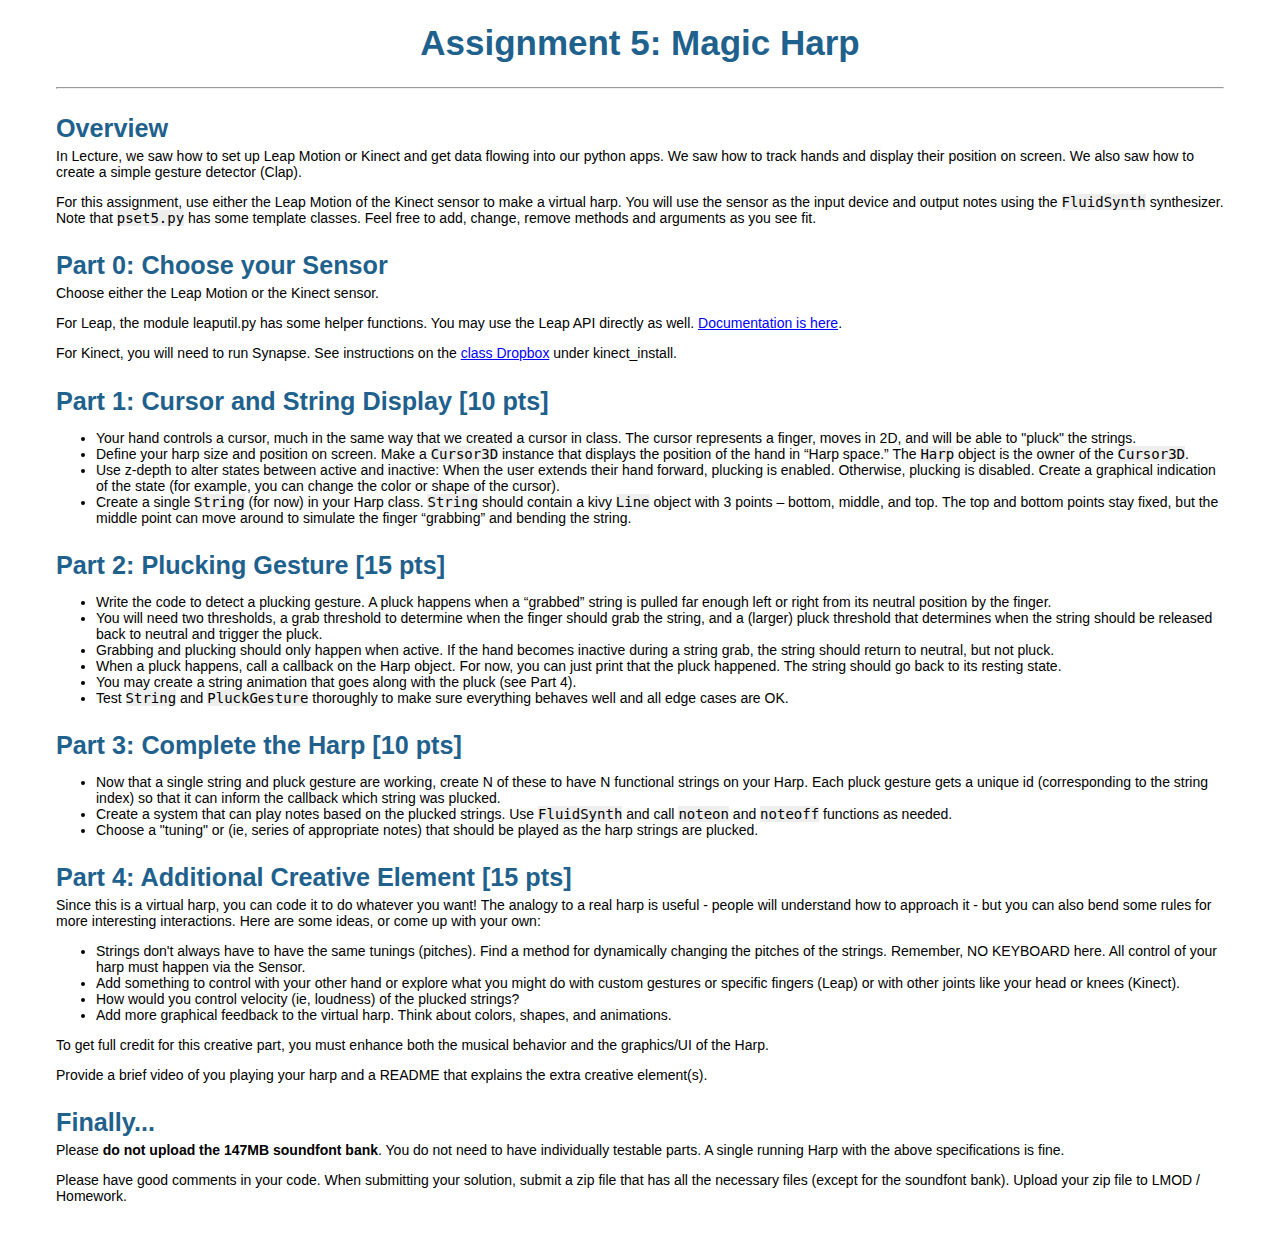
<file: doc/assignment5.html>
<!DOCTYPE html>
<html>
<head>
    <title>21M.385 Assignment 5</title>
    <link rel="stylesheet" href="style.css">  
    <meta charset="UTF-8">
</head>

<body>

<h1>Assignment 5: Magic Harp</h1>
<hr>



<h2>Overview</h2>
<p>In Lecture, we saw how to set up Leap Motion or Kinect and get data flowing into our python apps. We saw how to track hands and display their position on screen. We also saw how to create a simple gesture detector (Clap).</p>
<p>For this assignment, use either the Leap Motion of the Kinect sensor to make a virtual harp. You will use the sensor as the input device and output notes using the <code>FluidSynth</code> synthesizer. Note that <code>pset5.py</code> has some template classes. Feel free to add, change, remove methods and arguments as you see fit.</p>

<h2>Part 0: Choose your Sensor</h2>
<p>Choose either the Leap Motion or the Kinect sensor.</p>
<p>For Leap, the module leaputil.py has some helper functions. You may use the Leap API directly as well. <a href="https://developer.leapmotion.com/documentation/v2/python/index.html">Documentation is here</a>.</p>
<p>For Kinect, you will need to run Synapse. See instructions on the <a href="https://www.dropbox.com/sh/kkaeth6t0erd19c/AABppWUYY9B-V0bJYo7n5OfQa">class Dropbox</a> under kinect_install.</p>

<h2>Part 1: Cursor and String Display [10 pts]</h2>
<ul>
    <li>Your hand controls a cursor, much in the same way that we created a cursor in class. The cursor represents a finger, moves in 2D, and will be able to "pluck" the strings.</li>
    <li>Define your harp size and position on screen. Make a <code>Cursor3D</code> instance that displays the position of the hand in “Harp space.” The <code>Harp</code> object is the owner of the <code>Cursor3D</code>.</li>
    <li>Use z-depth to alter states between active and inactive: When the user extends their hand forward, plucking is enabled. Otherwise, plucking is disabled. Create a graphical indication of the state (for example, you can change the color or shape of the cursor).</li>
    <li>Create a single <code>String</code> (for now) in your Harp class. <code>String</code> should contain a kivy <code>Line</code> object with 3 points – bottom, middle, and top. The top and bottom points stay fixed, but the middle point can move around to simulate the finger “grabbing” and bending the string.</li>
</ul>

<h2>Part 2: Plucking Gesture [15 pts]</h2>
<ul>
    <li>Write the code to detect a plucking gesture. A pluck happens when a “grabbed” string is pulled far enough left or right from its neutral position by the finger.</li>
    <li>You will need two thresholds, a grab threshold to determine when the finger should grab the string, and a (larger) pluck threshold that determines when the string should be released back to neutral and trigger the pluck.</li>
    <li>Grabbing and plucking should only happen when active. If the hand becomes inactive during a string grab, the string should return to neutral, but not pluck.</li>
    <li>When a pluck happens, call a callback on the Harp object. For now, you can just print that the pluck happened. The string should go back to its resting state.</li>
    <li>You may create a string animation that goes along with the pluck (see Part 4).</li>
    <li>Test <code>String</code> and <code>PluckGesture</code> thoroughly to make sure everything behaves well and all edge cases are OK.</li>
</ul>

<h2>Part 3: Complete the Harp [10 pts]</h2>
<ul>
    <li>Now that a single string and pluck gesture are working, create N of these to have N functional strings on your Harp. Each pluck gesture gets a unique id (corresponding to the string index) so that it can inform the callback which string was plucked.</li>
    <li>Create a system that can play notes based on the plucked strings. Use <code>FluidSynth</code> and call <code>noteon</code> and <code>noteoff</code> functions as needed.</li>
    <li>Choose a "tuning" or (ie, series of appropriate notes) that should be played as the harp strings are plucked.</li>
</ul>

<h2>Part 4: Additional Creative Element [15 pts]</h2>
<p>Since this is a virtual harp, you can code it to do whatever you want! The analogy to a real harp is useful - people will understand how to approach it - but you can also bend some rules for more interesting interactions. Here are some ideas, or come up with your own:</p>
<ul>
    <li>Strings don't always have to have the same tunings (pitches). Find a method for dynamically changing the pitches of the strings. Remember, NO KEYBOARD here. All control of your harp must happen via the Sensor.</li>
    <li>Add something to control with your other hand or explore what you might do with custom gestures or specific fingers (Leap) or with other joints like your head or knees (Kinect).</li>
    <li>How would you control velocity (ie, loudness) of the plucked strings?</li>
    <li>Add more graphical feedback to the virtual harp. Think about colors, shapes, and animations.</li>
</ul>
<p>To get full credit for this creative part, you must enhance both the musical behavior and the graphics/UI of the Harp.</p>
<p>Provide a brief video of you playing your harp and a README that explains the extra creative element(s).</p>

<h2>Finally...</h2>
<p>Please <b>do not upload the 147MB soundfont bank</b>. You do not need to have individually testable parts. A single running Harp with the above specifications is fine.</p>
<p>Please have good comments in your code. When submitting your solution, submit a zip file that has all the necessary files (except for the soundfont bank). Upload your zip file to LMOD / Homework.</p>
</file>
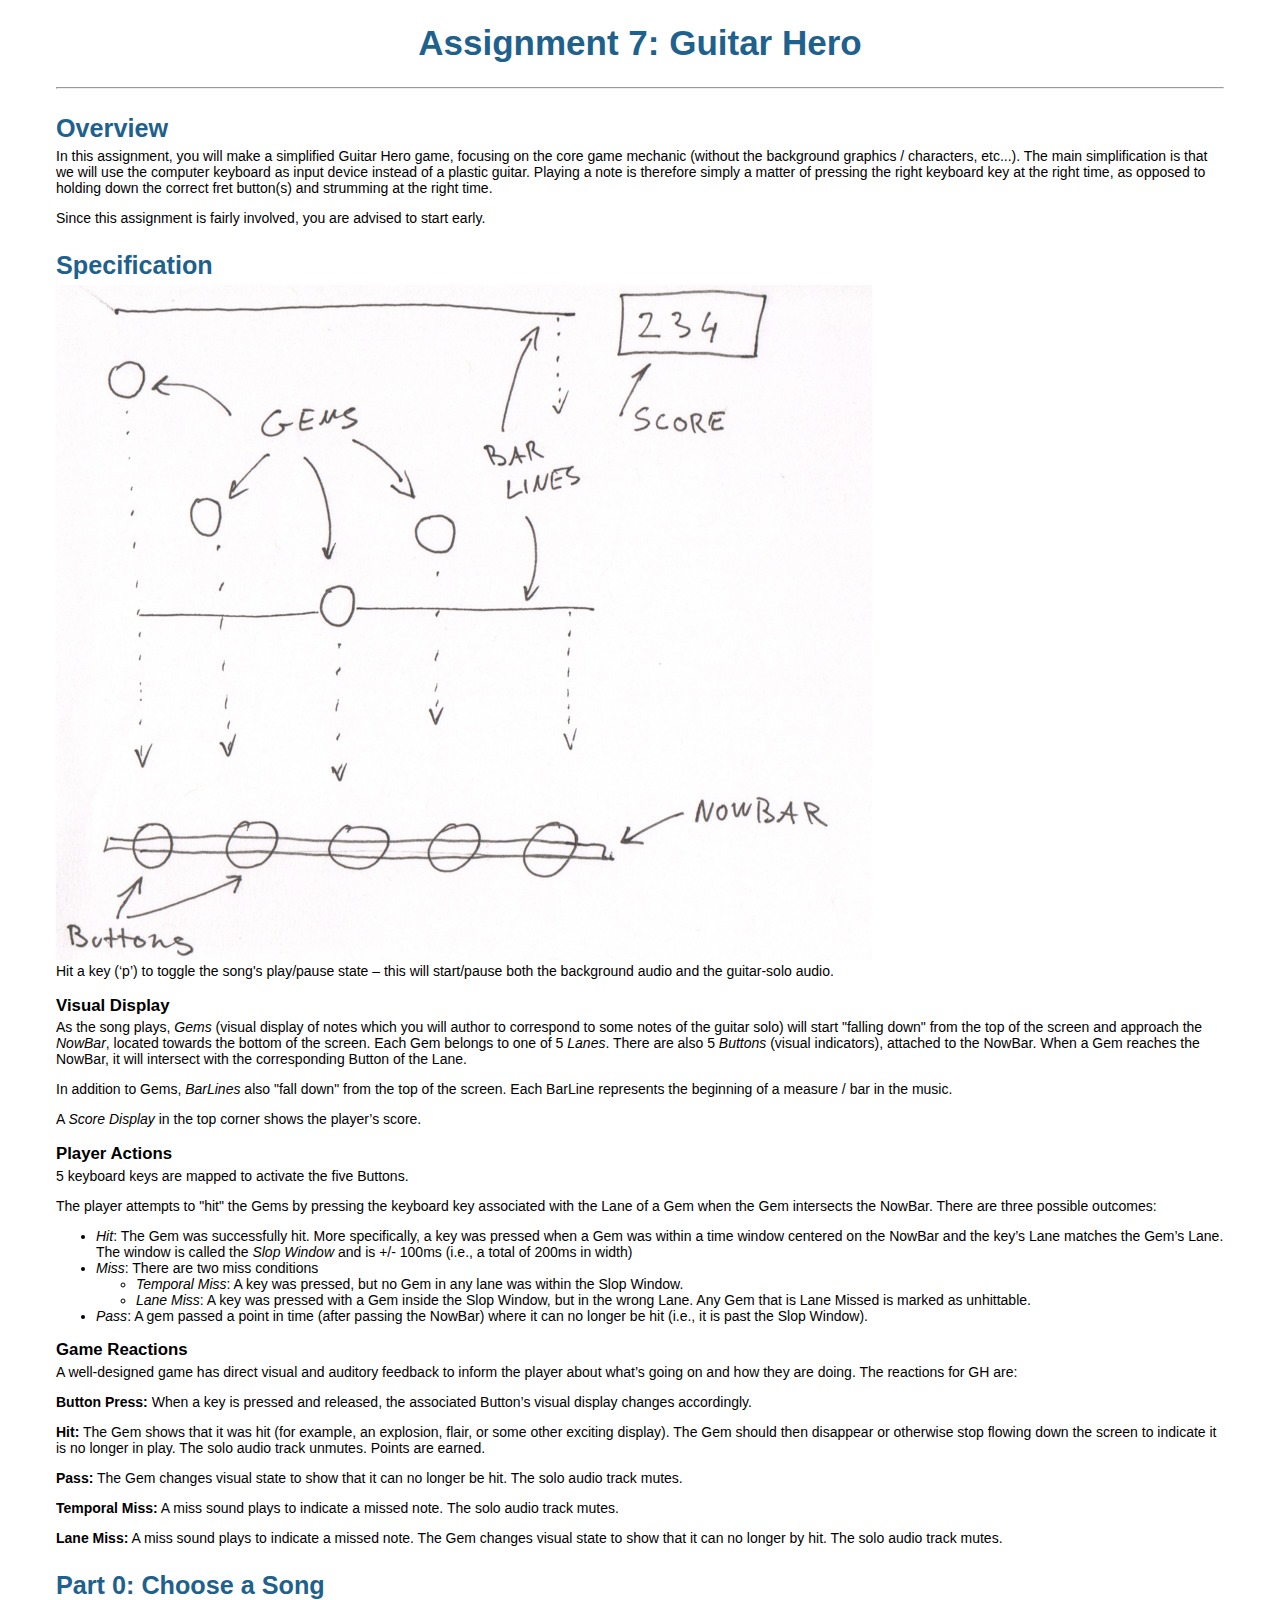
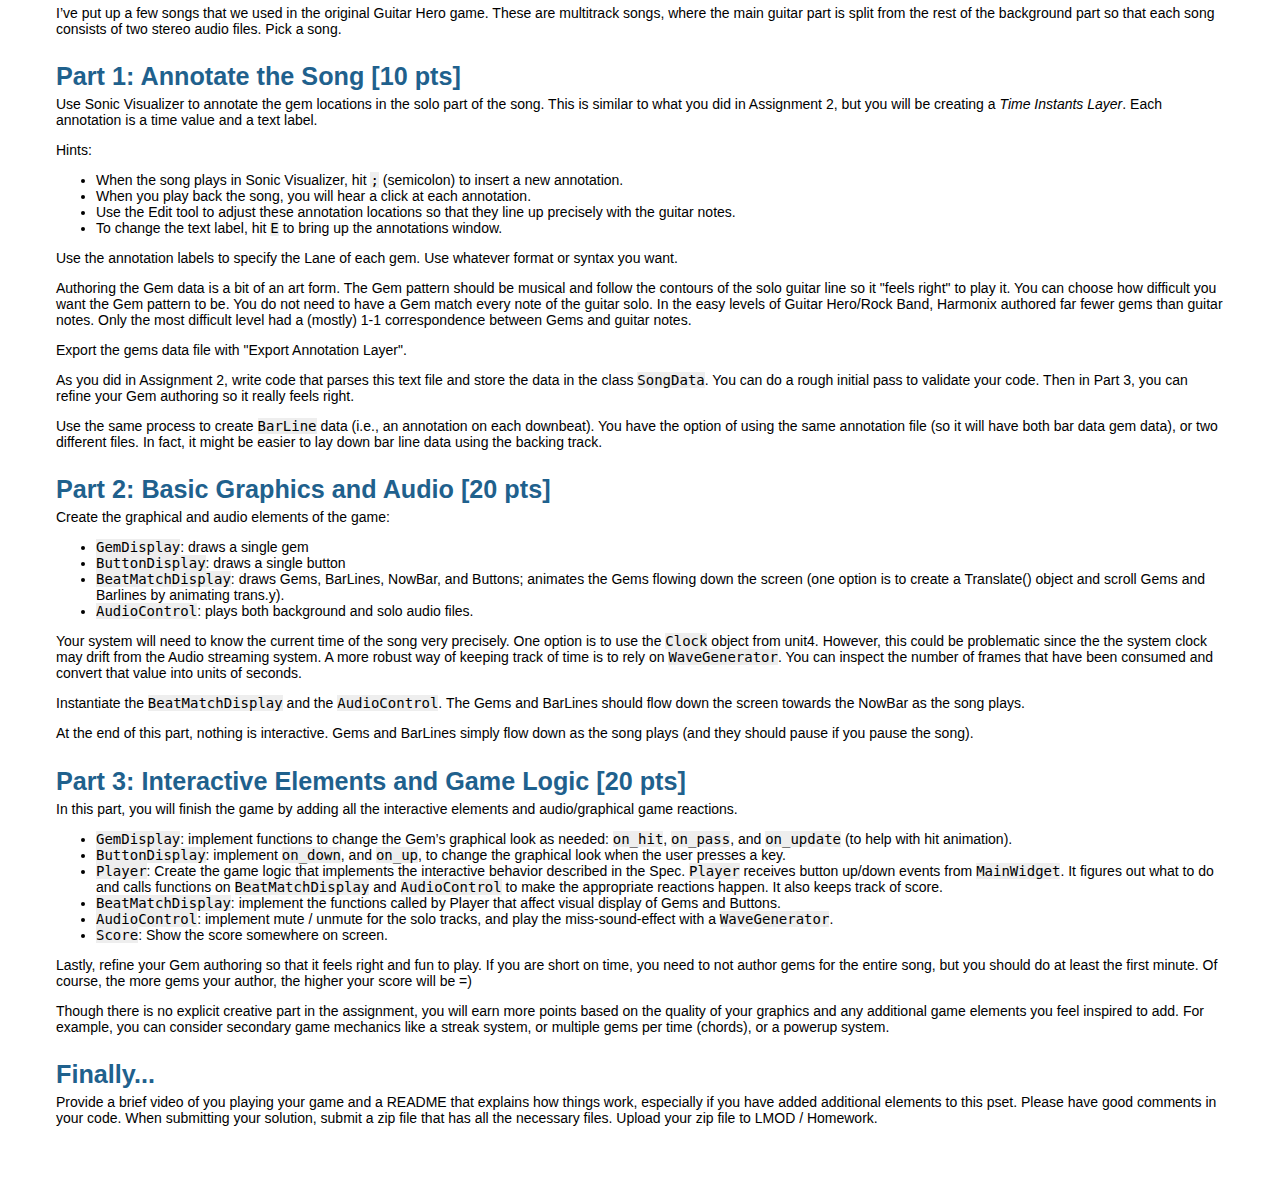
<file: doc_guitarhero/assignment7.html>
<!DOCTYPE html>
<html>
<head>
    <title>21M.385 Assignment 7</title>
    <link rel="stylesheet" href="style.css">  
    <meta charset="UTF-8">
</head>

<body>

<h1>Assignment 7: Guitar Hero</h1>
<hr>


<h2>Overview</h2>

<p>In this assignment, you will make a simplified Guitar Hero game, focusing on the core game mechanic (without the background graphics / characters, etc...). The main simplification is that we will use the computer keyboard as input device instead of a plastic guitar. Playing a note is therefore simply a matter of pressing the right keyboard key at the right time, as opposed to holding down the correct fret button(s) and strumming at the right time.</p>

<p>Since this assignment is fairly involved, you are advised to start early.</p>


<h2>Specification</h2>

<img src="ref7/diagram.png">

<p>Hit a key (‘p’) to toggle the song's play/pause state – this will start/pause both the background audio and the guitar-solo audio.</p>

<h3>Visual Display</h3>

<p>As the song plays, <i>Gems</i> (visual display of notes which you will author to correspond to some notes of the guitar solo) will start "falling down" from the top of the screen and approach the <i>NowBar</i>, located towards the bottom of the screen. Each Gem belongs to one of 5 <i>Lanes</i>. There are also 5 <i>Buttons</i> (visual indicators), attached to the NowBar. When a Gem reaches the NowBar, it will intersect with the corresponding Button of the Lane.</p>
<p>In addition to Gems, <i>BarLines</i> also "fall down" from the top of the screen. Each BarLine represents the beginning of a measure / bar in the music.</p>
<p>A <i>Score Display</i> in the top corner shows the player’s score.</p>


<h3>Player Actions</h3>

<p>5 keyboard keys are mapped to activate the five Buttons.</p>
<p>The player attempts to "hit" the Gems by pressing the keyboard key associated with the Lane of a Gem when the Gem intersects the NowBar. There are three possible outcomes:</p>

<ul>
    <li><i>Hit</i>: The Gem was successfully hit. More specifically, a key was pressed when a Gem was within a time window centered on the NowBar and the key’s Lane matches the Gem’s Lane. The window is called the <i>Slop Window</i> and is +/- 100ms (i.e., a total of 200ms in width)</li>
    <li><i>Miss</i>: There are two miss conditions</li>
    <ul>
        <li><i>Temporal Miss</i>: A key was pressed, but no Gem in any lane was within the Slop Window.</li>
        <li><i>Lane Miss</i>: A key was pressed with a Gem inside the Slop Window, but in the wrong Lane. Any Gem that is Lane Missed is marked as unhittable.</li>
    </ul>
    <li><i>Pass</i>: A gem passed a point in time (after passing the NowBar) where it can no longer be hit (i.e., it is past the Slop Window).</li>
</ul>


<h3>Game Reactions</h3>

<p>A well-designed game has direct visual and auditory feedback to inform the player about what’s going on and how they are doing. The reactions for GH are:</p>

<p><b>Button Press:</b> When a key is pressed and released, the associated Button’s visual display changes accordingly.</p>
<p><b>Hit:</b> The Gem shows that it was hit (for example, an explosion, flair, or some other exciting display). The Gem should then disappear or otherwise stop flowing down the screen to indicate it is no longer in play. The solo audio track unmutes. Points are earned.</p>
<p><b>Pass:</b> The Gem changes visual state to show that it can no longer be hit. The solo audio track mutes.</p>
<p><b>Temporal Miss:</b> A miss sound plays to indicate a missed note. The solo audio track mutes.</p>
<p><b>Lane Miss:</b> A miss sound plays to indicate a missed note. The Gem changes visual state to show that it can no longer by hit. The solo audio track mutes.</p>


<h2>Part 0: Choose a Song</h2>

I’ve put up a few songs that we used in the original Guitar Hero game. These are multitrack songs, where the main guitar part is split from the rest of the background part so that each song consists of two stereo audio files. Pick a song.


<h2>Part 1: Annotate the Song [10 pts]</h2>

<p>Use Sonic Visualizer to annotate the gem locations in the solo part of the song. This is similar to what you did in Assignment 2, but you will be creating a <i>Time Instants Layer</i>. Each annotation is a time value and a text label.
</p>

<p>Hints:</p>

<ul>
    <li>When the song plays in Sonic Visualizer, hit <code>;</code> (semicolon) to insert a new annotation.</li>
    <li>When you play back the song, you will hear a click at each annotation.</li>
    <li>Use the Edit tool to adjust these annotation locations so that they line up precisely with the guitar notes.</li>
    <li>To change the text label, hit <code>E</code> to bring up the annotations window.</li>
</ul>

<p>Use the annotation labels to specify the Lane of each gem. Use whatever format or syntax you want.</p>

<p>Authoring the Gem data is a bit of an art form. The Gem pattern should be musical and follow the contours of the solo guitar line so it "feels right" to play it. You can choose how difficult you want the Gem pattern to be. You do not need to have a Gem match every note of the guitar solo. In the easy levels of Guitar Hero/Rock Band, Harmonix authored far fewer gems than guitar notes. Only the most difficult level had a (mostly) 1-1 correspondence between Gems and guitar notes.</p>

<p>Export the gems data file with "Export Annotation Layer".</p>

<p>As you did in Assignment 2, write code that parses this text file and store the data in the class <code>SongData</code>. You can do a rough initial pass to validate your code. Then in Part 3, you can refine your Gem authoring so it really feels right.</p>

<p>Use the same process to create <code>BarLine</code> data (i.e., an annotation on each downbeat). You have the option of using the same annotation file (so it will have both bar data gem data), or two different files. In fact, it might be easier to lay down bar line data using the backing track.</p>


<h2>Part 2: Basic Graphics and Audio [20 pts]</h2>

Create the graphical and audio elements of the game:
<ul>  
    <li><code>GemDisplay</code>: draws a single gem</li>
    
    <li><code>ButtonDisplay</code>: draws a single button</li>
    
    <li><code>BeatMatchDisplay</code>: draws Gems, BarLines, NowBar, and Buttons; animates the Gems flowing down the screen (one option is to create a Translate() object and scroll Gems and Barlines by animating trans.y).</li>
    
    <li><code>AudioControl</code>: plays both background and solo audio files.</li>
</ul>

<p>Your system will need to know the current time of the song very precisely. One option is to use the <code>Clock</code> object from unit4. However, this could be problematic since the the system clock may drift from the Audio streaming system. A more robust way of keeping track of time is to rely on <code>WaveGenerator</code>. You can inspect the number of frames that have been consumed and convert that value into units of seconds.</p>

<p>Instantiate the <code>BeatMatchDisplay</code> and the <code>AudioControl</code>. The Gems and BarLines should flow down the screen towards the NowBar as the song plays.</p>

<p>At the end of this part, nothing is interactive. Gems and BarLines simply flow down as the song plays (and they should pause if you pause the song).</p>

<code></code>
<h2>Part 3: Interactive Elements and Game Logic [20 pts]</h2>

<p>In this part, you will finish the game by adding all the interactive elements and audio/graphical game reactions.</p>

<ul>
    <li><code>GemDisplay</code>: implement functions to change the Gem’s graphical look as needed: <code>on_hit</code>, <code>on_pass</code>, and <code>on_update</code> (to help with hit animation).</li>
    
    <li><code>ButtonDisplay</code>: implement <code>on_down</code>, and <code>on_up</code>, to change the graphical look when the user presses a key.</li>
    
    <li><code>Player</code>: Create the game logic that implements the interactive behavior described in the Spec. <code>Player</code> receives button up/down events from <code>MainWidget</code>. It figures out what to do and calls functions on <code>BeatMatchDisplay</code> and <code>AudioControl</code> to make the appropriate reactions happen. It also keeps track of score.</li>
    
    <li><code>BeatMatchDisplay</code>: implement the functions called by Player that affect visual display of Gems and Buttons.</li>
    
    <li><code>AudioControl</code>: implement mute / unmute for the solo tracks, and play the miss-sound-effect with a <code>WaveGenerator</code>.</li>
    
    <li><code>Score</code>: Show the score somewhere on screen.</li><code></code>
</ul>

<p>Lastly, refine your Gem authoring so that it feels right and fun to play. If you are short on time, you need to not author gems for the entire song, but you should do at least the first minute. Of course, the more gems your author, the higher your score will be =)</p>

Though there is no explicit creative part in the assignment, you will earn more points based on the quality of your graphics and any additional game elements you feel inspired to add. For example, you can consider secondary game mechanics like a streak system, or multiple gems per time (chords), or a powerup system.


<h2>Finally...</h2>
<p>Provide a brief video of you playing your game and a README that explains how things work, especially if you have added additional elements to this pset. Please have good comments in your code. When submitting your solution, submit a zip file that has all the necessary files. Upload your zip file to LMOD / Homework.</p>
</file>
<file: doc/style.css>
body {
    font-family: sans-serif;
    font-size: 14px;
    margin: 0em 4em 4em 4em;
}

a, a:visited { 
    text-decoration: underline; 
    color: blue;
}

tt, code, pre {
    font-family: 'DejaVu Sans Mono', 'Droid Sans Mono', 'Lucida Console', Consolas, Monaco, monospace;
}

h1 {
    text-align: center; 
    font-size:2.5em;
    color:#1F618D;
}

p {
    margin: 0em 0em 1em 0em;
}

h2 { 
    font-size:1.8em; 
    color:#1F618D;
    margin: 1em 0em .2em 0em;
}

h3 { 
    font-size:1.2em; 
    margin: 1em 0em .2em 0em;
}

h4 { 
    font-size:1.0em; 
}

h5 { 
    font-size:0.9em; 
}

h6 { 
    font-size:0.8em; 
}

pre {	
    margin-top: 0;
    max-width: 95%;
    border: 1px solid #ccc;
    white-space: pre-wrap;
}

pre {
    display: block; padding: 0.5em;
}

code {
    background-color: #eee;
}

a {    
}

table {
    border-collapse: collapse;
    margin: 8px auto; /* centered table */
}

td, th {
  border: 1px solid black;
  padding: 3px;
  white-space:nowrap
}


blockquote {
    color:#666666;
    margin:0;
    padding-left: 1em;
    border-left: 0.5em #EEE solid;
}

.subtitle {
	width:100%;
	color:#1F618D;
    text-align: center;
}

.subtitle td {
    border: none;
}

.dark {
    background-color: #E8E8E8;
}

.stable {
    width:80%;
}

.stable td:nth-child(1) { 
   text-align: center;
}


@media print {

p, h2, h3 { 
    page-break-after: avoid;
}

.page-break { 
    page-break-before: always;
}

body {
    margin: 3em 3em 3em 3em;
}

}
</file>
<file: doc_guitarhero/style.css>
body {
    font-family: sans-serif;
    font-size: 14px;
    margin: 0em 4em 4em 4em;
}

a, a:visited { 
    text-decoration: underline; 
    color: blue;
}

tt, code, pre {
    font-family: 'DejaVu Sans Mono', 'Droid Sans Mono', 'Lucida Console', Consolas, Monaco, monospace;
}

h1 {
    text-align: center; 
    font-size:2.5em;
    color:#1F618D;
}

p {
    margin: 0em 0em 1em 0em;
}

h2 { 
    font-size:1.8em; 
    color:#1F618D;
    margin: 1em 0em .2em 0em;
}

h3 { 
    font-size:1.2em; 
    margin: 1em 0em .2em 0em;
}

h4 { 
    font-size:1.0em; 
}

h5 { 
    font-size:0.9em; 
}

h6 { 
    font-size:0.8em; 
}

pre {	
    margin-top: 0;
    max-width: 95%;
    border: 1px solid #ccc;
    white-space: pre-wrap;
}

pre {
    display: block; padding: 0.5em;
}

code {
    background-color: #eee;
}

a {    
}

table {
    border-collapse: collapse;
    margin: 8px auto; /* centered table */
}

td, th {
  border: 1px solid black;
  padding: 3px;
  white-space:nowrap
}


blockquote {
    color:#666666;
    margin:0;
    padding-left: 1em;
    border-left: 0.5em #EEE solid;
}

.subtitle {
	width:100%;
	color:#1F618D;
    text-align: center;
}

.subtitle td {
    border: none;
}

.dark {
    background-color: #E8E8E8;
}

.stable {
    width:80%;
}

.stable td:nth-child(1) { 
   text-align: center;
}


@media print {

p, h2, h3 { 
    page-break-after: avoid;
}

.page-break { 
    page-break-before: always;
}

body {
    margin: 3em 3em 3em 3em;
}

}
</file>
